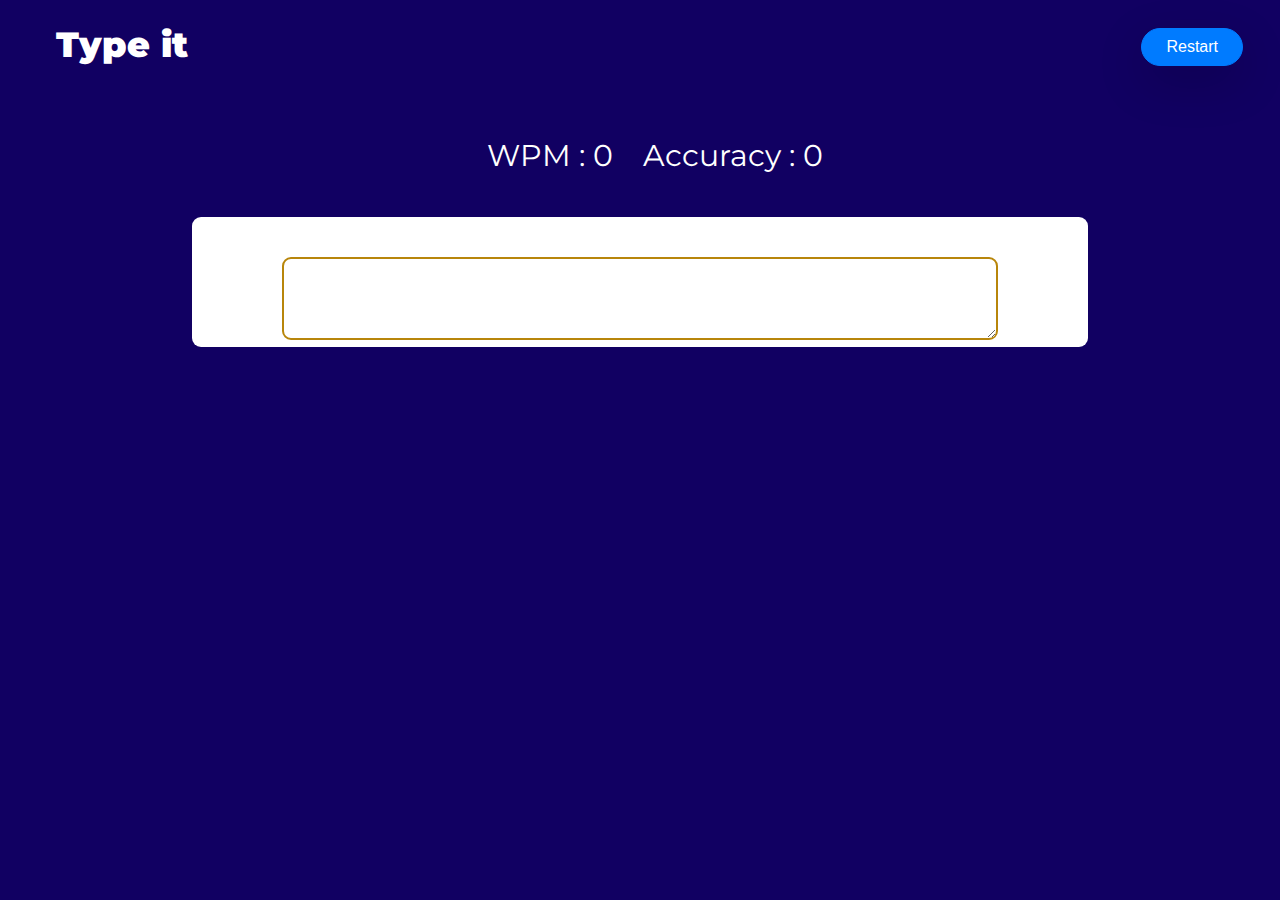
<file: typeit.html>
<!DOCTYPE html>

<html lang="en">

    <head>
        <meta charset="UTF-8">
        <meta name="viewport" content="width=device-width, initial-scale=1.0">
        <title>typeit</title> 
        <link href="https://fonts.googleapis.com/css2?family=Montserrat:wght@900&display=swap" rel="stylesheet">
        <link href="typeit.css" rel="stylesheet">
        <link rel="stylesheet" href="https://stackpath.bootstrapcdn.com/bootstrap/4.5.2/css/bootstrap.min.css" integrity="sha384-JcKb8q3iqJ61gNV9KGb8thSsNjpSL0n8PARn9HuZOnIxN0hoP+VmmDGMN5t9UJ0Z" crossorigin="anonymous">
    </head>

    <body style="background-color: blue; background-image: url(back.png)">

        <div class="row">
            <div class="col-6 d-flex flex-row">

                <h3 class="p-2 text-white ml-5 mt-3" style="font-size: 35px; font-weight: 900; font-family: 'Montserrat', sans-serif;">Type it</h3>
            </div>
    
            <div class="col-6 p-1">
                <button id="restart" type="button" class="btn pr-4 mr-5 mt-4 rounded-pill pl-4 pr-4 float-right shadow-lg hover btn-primary">Restart</button>
            </div>    
        </div>
        
        <div class="utilities">
            <div class="timer" id="timer">Timer : 00</div>
            <div id="wpm">WPM : 0</div>
            <div id="accuracy">Accuracy : 0</div>
        </div>
        
        <div id="container">
            <div id="paragraph">Just a sec getting your text ready...</div>
            <textarea id="user_text" class ="user-text"></textarea>
        </div>
        
        <script type="text/javascript" src="typeit.js" defer></script>
    </body>

</html>
</file>
<file: typeit.css>
#timer{
    font-size: 30px;
    color: white;
    text-align: center;
    font-family: 'Montserrat', sans-serif;
    padding-right: 30px;
}

#accuracy{
    font-size: 30px;
    color: white;
    text-align: center;
    font-family: 'Montserrat', sans-serif;
}

#container{
    text-align: center;
    background-color: white;
    width: 70%;
    border-radius: 9px;
    margin: 3% auto;
}

#paragraph{
    font-size: 25px;
    padding: 20px;
}

#user_text{
    width: 80%;
    font-size: 25px;
    background-color: transparent;
    border: 2px solid darkgoldenrod;
    outline: none;
    border-radius: 9px;
}

#user_text:focus {
    border-color: black;
}

.utilities{
    display: flex;
    flex-direction: row;
    justify-content: center;
    margin-top: 4%;
}

#wpm{
    font-size: 30px;
    color: white;
    text-align: center;
    font-family: 'Montserrat', sans-serif;
    padding-right: 30px;
}

.correct{
    color: blue;
}

.incorrect{
    color: red;
}
</file>
